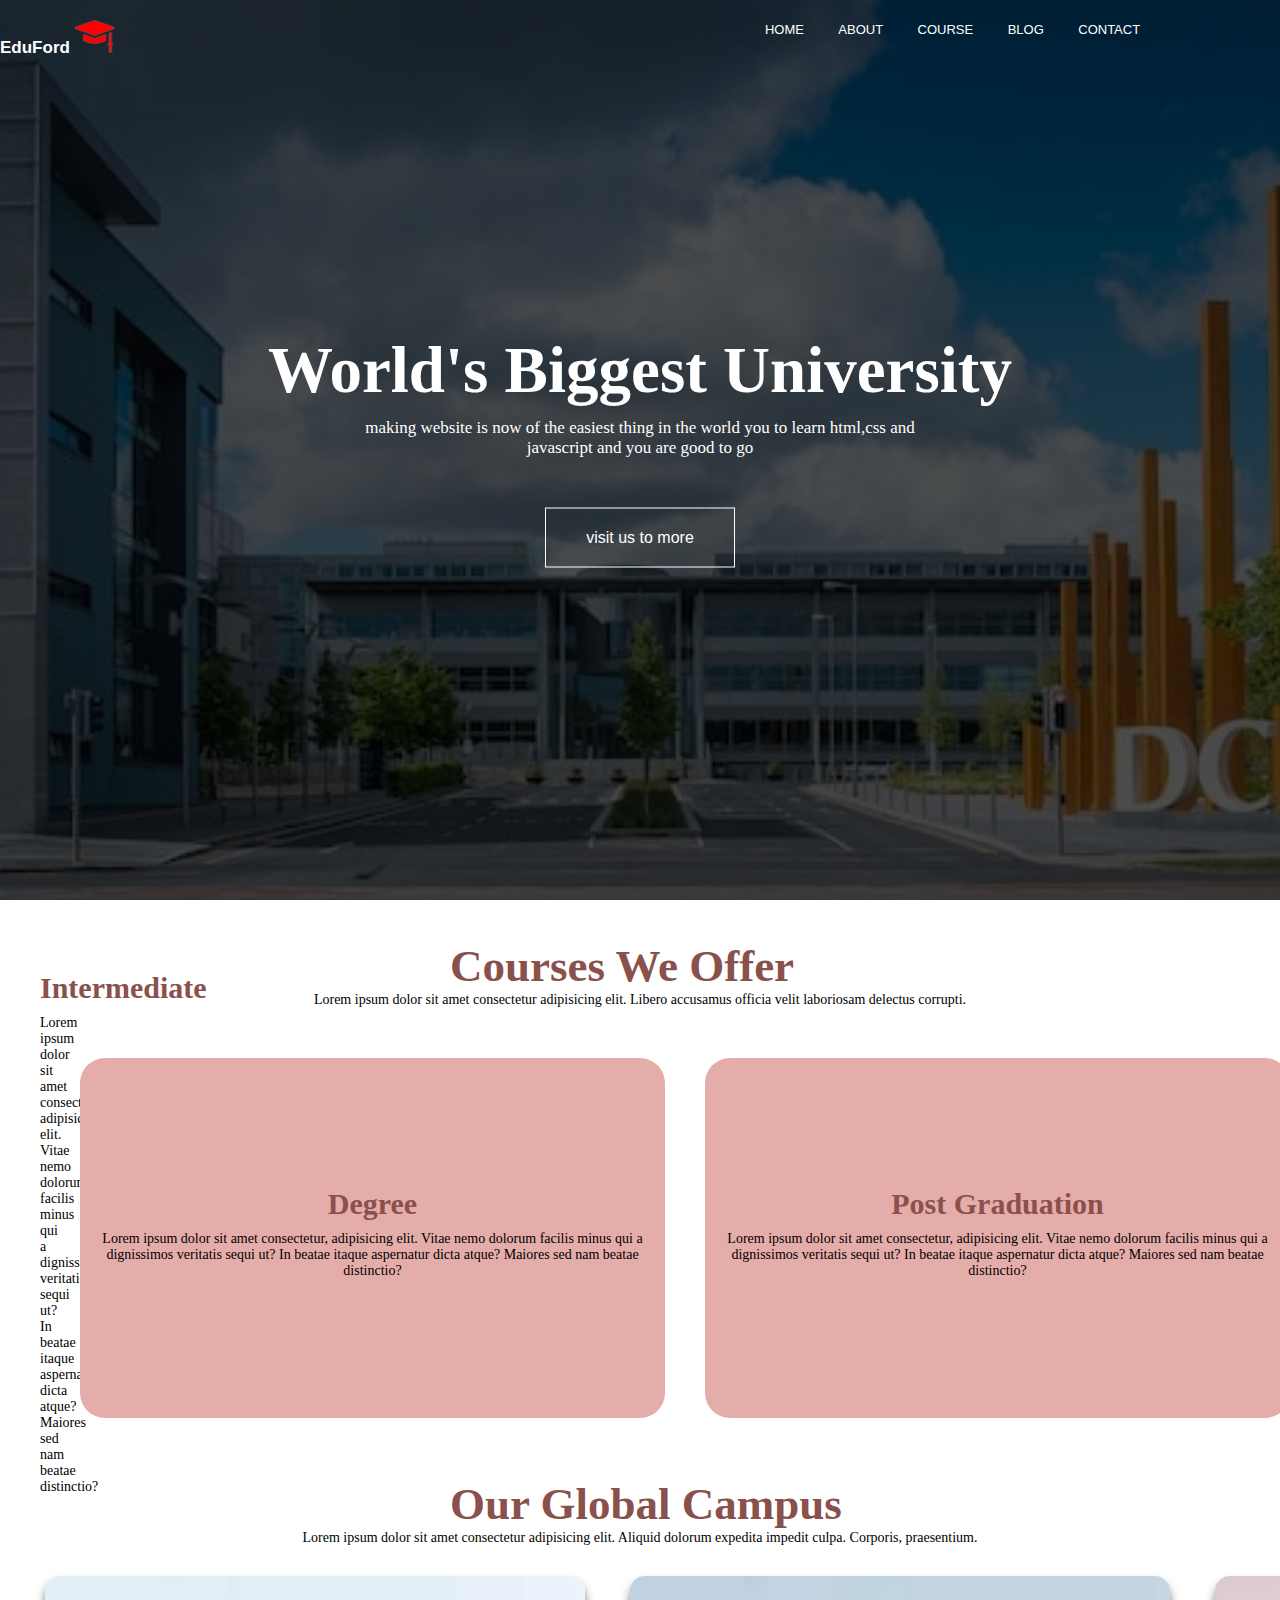
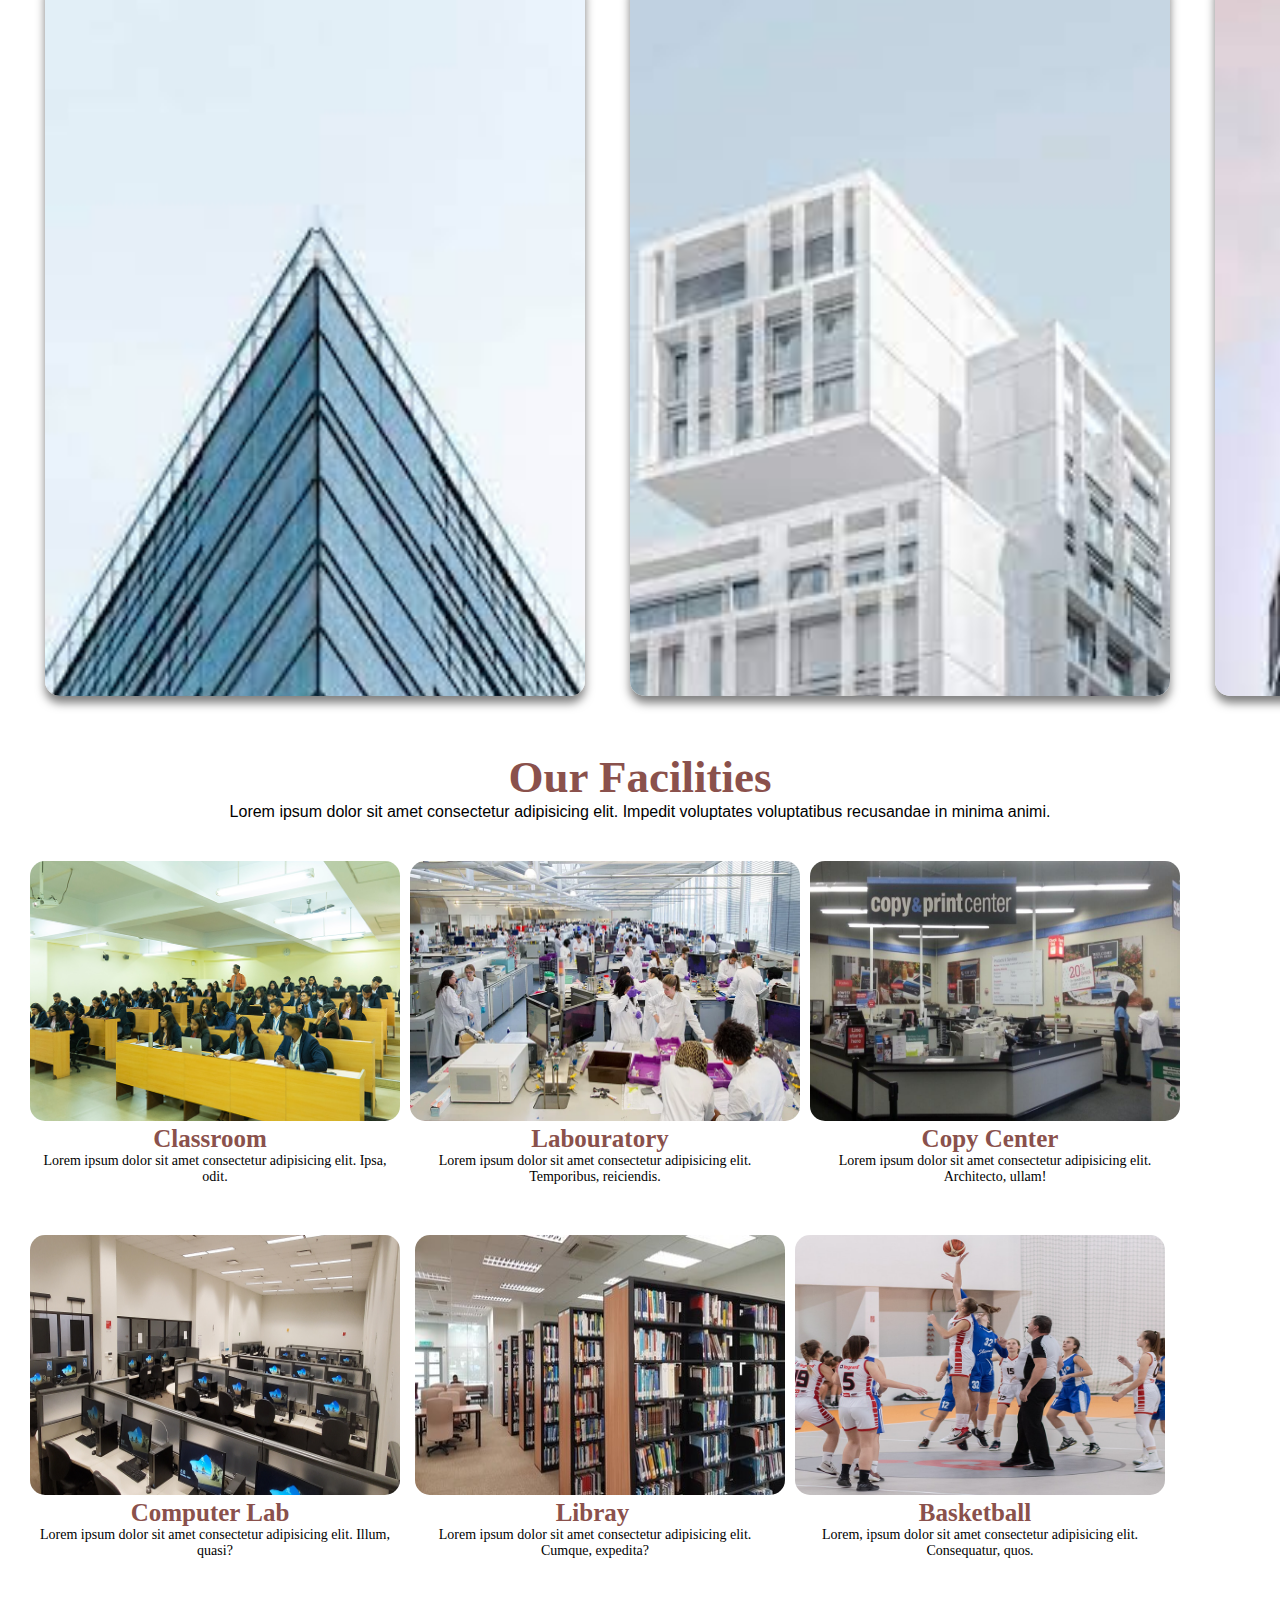
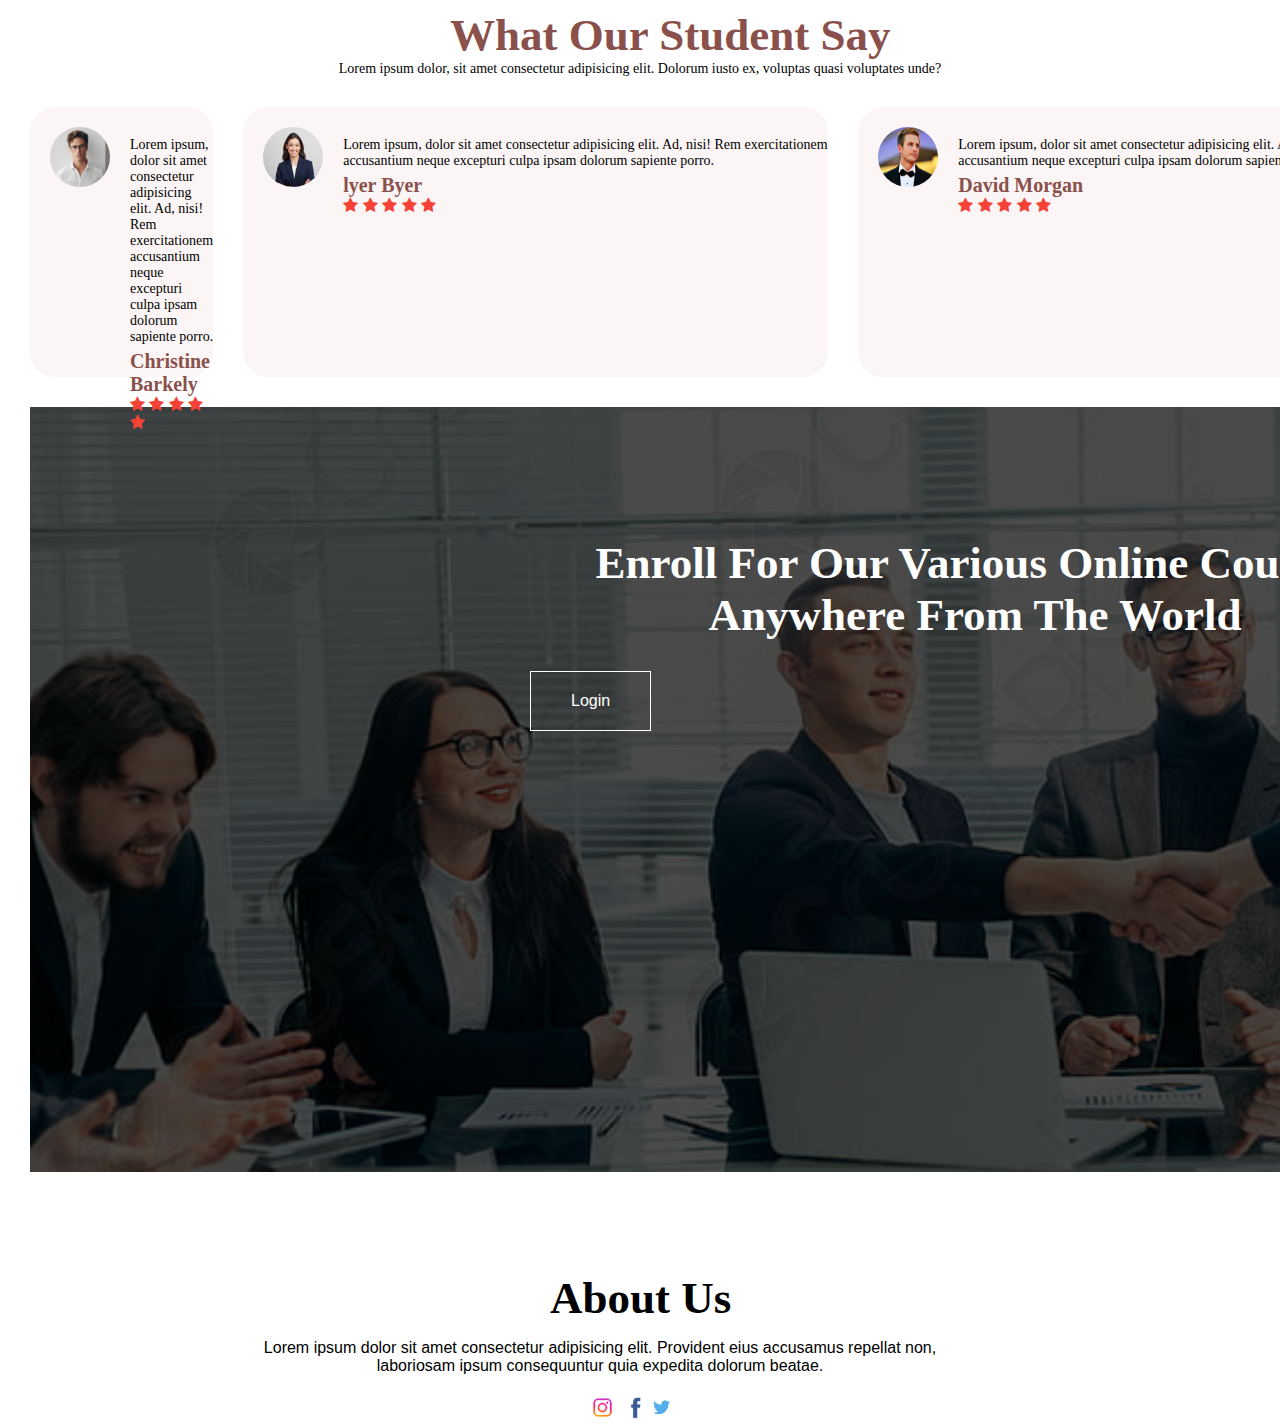
<file: EduFord/index.html>
<!DOCTYPE html>
<html lang="en">
<head>
    <meta charset="UTF-8">
    <meta name="viewport" content="width=device-width, initial-scale=1.0">
    <title>EduFord</title>
    <link rel="stylesheet" href="style.css">
    <link rel="stylesheet" href="https://cdnjs.cloudflare.com/ajax/libs/font-awesome/4.7.0/css/font-awesome.min.css">
</head>
<body>
<!-------------------parent------- ------------>
    <div class="parent-background">
        <div class="parent-heading">
            <div class="edu-logo">
            <h2><span>EduFord</span><img src="eduford-logo.png"></h2>
            </div>
                <div class="heading-list">
                    <i class="fa-solid fa-xmark" onclick="hidemenu()"></i>
                <ul>
                    <li><a href="index.html" class="action">HOME</a></li>
                    <li><a href="about.html">ABOUT</a></li>
                    <li><a href="course.html">COURSE</a></li>
                    <li><a href="blog.html">BLOG</a></li>
                    <li><a href="contact.html">CONTACT</a></li>
                </ul>
                <i class="fa-solid fa-xmark" onclick="showmenu()"></i>

            </div>
        </div>
        <div class="center-text">
            <h1>World's Biggest University</h1>
            <p>making website is now  of the easiest thing in the world 
                you to learn html,css and <br>javascript and you are good to go </p>
            <a href="#">visit us to more</a>
        </div>
    </div>
    <div class="course">
        <h2>Courses We Offer</h2>
        <p>Lorem ipsum dolor sit amet consectetur 
            adipisicing elit. Libero accusamus officia velit laboriosam delectus corrupti.</p>
    </div>
    <div class="course-container">
        <div class="course-card">
            <div class="course-info">
                <h3>Intermediate</h3>
                <p>Lorem ipsum dolor sit amet consectetur, adipisicing elit.
                     Vitae nemo dolorum facilis minus qui a dignissimos veritatis sequi ut?
                      In beatae itaque aspernatur dicta atque? Maiores sed nam beatae distinctio?</p>
            </div>
        </div>
    <div class="course-container">
        <div class="course-card">
            <div class="course-info">
                <h3>Degree</h3>
                <p>Lorem ipsum dolor sit amet consectetur, adipisicing elit.
                     Vitae nemo dolorum facilis minus qui a dignissimos veritatis sequi ut?
                      In beatae itaque aspernatur dicta atque? Maiores sed nam beatae distinctio?</p>
            </div>
        </div>
    <div class="course-container">
        <div class="course-card">
            <div class="course-info">
                <h3>Post Graduation</h3>
                <p>Lorem ipsum dolor sit amet consectetur, adipisicing elit.
                     Vitae nemo dolorum facilis minus qui a dignissimos veritatis sequi ut?
                      In beatae itaque aspernatur dicta atque? Maiores sed nam beatae distinctio?</p>
            </div>
        </div>
    </div>
    </div>
    </div>
    <div class="campus">
        <h2>Our Global Campus</h2>
        <p>Lorem ipsum dolor sit amet consectetur adipisicing elit. Aliquid dolorum expedita impedit culpa.
             Corporis, praesentium.</p>
    </div>
    <div class="camp-container">
        <div class="camp-card">
            <div class="camp-upload1">
                <div class="camp-info">
                    <h2>LONDON</h2>
                </div>
            </div>
        </div>
        <div class="camp-container">
            <div class="camp-card">
                <div class="camp-upload2">
                    <div class="camp-info">
                        <h2>WASHINGTON</h2>
                    </div>
                </div>
            </div>
        <div class="camp-container">
            <div class="camp-card">
                 <div class="camp-upload3">
                    <div class="camp-info">
                        <h2>SAN ANDRESS</h2>
                    </div>
                    </div>
                </div>
            </div>
       </div>
    </div>
       <div class="facility">
        <h2>Our Facilities</h2>
        <p>Lorem ipsum dolor sit amet consectetur adipisicing elit.
             Impedit voluptates voluptatibus recusandae in minima animi.</p>
       </div>
       <div class="facility-upload1">
        <div class="fac-image">
            <img src="fac-classroom.png">
            <div class="fac-info">
            <h2>Classroom</h2>
            <p>Lorem ipsum dolor sit amet consectetur adipisicing elit. Ipsa, odit.</p>
        </div>
    </div>
        <div class="fac-image1">
            <img src="fac-laboratories.png">
            <div class="fac-info">
            <h2>Labouratory</h2>
            <p>Lorem ipsum dolor sit amet consectetur adipisicing elit. Temporibus, reiciendis.</p>
        </div>
    </div>
        <div class="fac-image">
            <img src="fac-copy and print.png">
            <div class="fac-info">
            <h2>Copy Center</h2>
            <p>Lorem ipsum dolor sit amet consectetur adipisicing elit. Architecto, ullam!</p>
        </div>
       </div>
       </div>
       <div class="facility-upload2">
        <div class="fac-image">
            <img src="fac-computer.png">
            <div class="fac-info">
            <h2>Computer Lab</h2>
            <p>Lorem ipsum dolor sit amet consectetur adipisicing elit. Illum, quasi?</p>
        </div>
        </div>
        <div class="fac-image2">
            <img src="fac-libray.jpg">
            <div class="fac-info">
            <h2>Libray</h2>
            <p>Lorem ipsum dolor sit amet consectetur adipisicing elit. Cumque, expedita?</p>
        </div>
        </div>
        <div class="fac-image">
            <img src="fac-basketball.png">
            <div class="fac-info">
            <h2>Basketball</h2>
            <p>Lorem, ipsum dolor sit amet consectetur adipisicing elit. Consequatur, quos.</p>
        </div>
       </div>
       </div>
       <div class="comment">
        <h2>What Our Student Say</h2>
        <p>Lorem ipsum dolor, sit amet consectetur adipisicing elit. Dolorum iusto ex, voluptas quasi voluptates unde?</p>
       </div>
       <div class="comment-col">
        <div class="comment-card">
            <div class="comment-upload">
                <img src="comment-image1.png">
            </div>
                <div class="comment-info">
                    <p>Lorem ipsum, dolor sit amet consectetur
                         adipisicing elit. Ad, nisi! Rem 
                         exercitationem accusantium neque excepturi culpa ipsam dolorum sapiente porro.</p>
                    <h3>Christine Barkely</h3>
                    <span class="fa fa-star checked"></span>
                    <span class="fa fa-star checked"></span>
                    <span class="fa fa-star checked"></span>
                    <span class="fa fa-star"></span>
                    <span class="fa fa-star"></span>
            </div>
        </div>
        <div class="comment-col">
            <div class="comment-card">
                <div class="comment-upload">
                    <img src="comment-image2.png">
                </div>
                    <div class="comment-info">
                        <p>Lorem ipsum, dolor sit amet consectetur
                             adipisicing elit. Ad, nisi! Rem 
                             exercitationem accusantium neque excepturi culpa ipsam dolorum sapiente porro.</p>
                        <h3>lyer Byer</h3>
                        <span class="fa fa-star checked"></span>
                        <span class="fa fa-star checked"></span>
                        <span class="fa fa-star checked"></span>
                        <span class="fa fa-star"></span>
                        <span class="fa fa-star"></span>
                </div>
            </div>
            <div class="comment-col">
                <div class="comment-card">
                    <div class="comment-upload">
                        <img src="comment-image3.jpg">
                    </div>
                        <div class="comment-info">
                            <p>Lorem ipsum, dolor sit amet consectetur
                                 adipisicing elit. Ad, nisi! Rem 
                                 exercitationem accusantium neque excepturi culpa ipsam dolorum sapiente porro.</p>
                            <h3>David Morgan</h3>
                            <span class="fa fa-star checked"></span>
                            <span class="fa fa-star checked"></span>
                            <span class="fa fa-star checked"></span>
                            <span class="fa fa-star"></span>
                            <span class="fa fa-star"></span>
                    </div>
                </div>
       </div>
        </div>
       </div>
       <div class="col-background">
        <h1>Enroll For Our Various Online Courses <br> Anywhere From The World</h1>
        <a href="login.html">Login</a>
       </div>
       <div class="about">
        <h2>About Us</h2>
        <p>Lorem ipsum dolor sit amet consectetur adipisicing elit. Provident eius accusamus repellat non,
             laboriosam ipsum consequuntur quia expedita dolorum beatae.</p>
        <div class="about-icon">
            <img src="istagram-logo.png">
            <img src="facebook-logo.png">
            <img src="twitter-logo.png">
        </div>
       </div>

       

</body>
</html>
</file>
<file: EduFord/style.css>
*{
    margin: 0;
    padding: 0;
    box-sizing: border-box;
    font-family: 'popins',sans-serif;
}
.parent-background{
    background-image: url(eduford-uni-background.png);
    box-shadow: inset 0 0 0 100vmax rgba(0,0,0,0.7); 
    left: 0;
    top: 0;
    width: 100%;
    height: 100vh;
    background-repeat: no-repeat;
    z-index: 20;
    background-position: 50%;
    background-size: cover;
}
.parent-heading{
     display: flex;
     padding-top: 20px;
}
.edu-logo img{
    width: 40px;
    margin-left: 5px;
}
.edu-logo h2{
    font-size: 17px;
    color: #fff;
    margin-bottom: 10px;
}
.heading-list {
    margin-left: 650px;
}
.heading-list ul li{
    display: inline-block;
    list-style: none;
    padding-right: 30px;
    cursor: pointer;
}
.heading-list ul li a{
    text-decoration: none;
    color: #fff;
    font-size: 13px;
}
.heading-list ul li::after{
    content: '';
    width: 0%;
    height: 2px;
    background: #f44336;
    display: block;
    margin: auto;
    transition: 0.5s;
}
.heading-list ul li:hover::after{
    width: 100%;
}

.center-text{
    width: 90%;
    position: absolute;
    top: 50%;
    left: 50%;
    text-align: center;
    transform: translate(-50%, -50%);
}
.center-text h1{
    color: #fff;
    font-family: Cambria, Cochin, Georgia, Times, 'Times New Roman', serif;
    font-size: 65px;
    padding-bottom: 10px;
}
.center-text p{
    font-size: 17px;
    font-family: Cambria, Cochin, Georgia, Times, 'Times New Roman', serif;
    text-align: center;
    color: #fff;
    padding-bottom: 50px;
}
.center-text a{
    padding: 20px 40px;
    background-color: transparent;
    border: 1px solid #fff;
    display: inline-block;
    cursor: pointer;
    position: relative;
    text-decoration: none;
    color: #fff;
    transition: 1s;
}
.center-text a:hover{
    background: #f44336;
    border: 1px solid #f44336;

}
.course{
    padding-top: 40px;
}
.course h2{
    font-family: Cambria, Cochin, Georgia, Times, 'Times New Roman', serif;
    font-size: 45px;
    padding-left: 450px;
    color: #8a514c;
    cursor: pointer;
}
.course p{
    font-size: 14px;
    text-align: center;
    color: #000;
    font-family: Cambria, Cochin, Georgia, Times, 'Times New Roman', serif;
    padding-bottom: 50px;
}
.course-container{
    display: flex;
    height: 100%;
    margin-left: 35px;
}
.course-card{
    width: 65vh;
    height: 40svh;
    background-color: #e5ada9;
    margin-left: 5px;
    border-radius: 25px;
    cursor: pointer;
    transform: translateY(0px);
    transition: 1s;

}
.course-card:hover{
    box-shadow: inset 0 0 0 100vmax rgba(0,0,0,0.2);
    transform: translateY(-20px);
}
.course-info{
    width: 95%;
    position: absolute;
    top: 50%;
    left: 50%;
    text-align: center;
    transform: translate(-50%, -50%);
}
.course-info h3{
    font-family: Cambria, Cochin, Georgia, Times, 'Times New Roman', serif;
    font-size: 30px;
    color: #8a514c;
    padding-bottom: 10px;
}
.course-info p{
    color: #000;
    font-family: Cambria, Cochin, Georgia, Times, 'Times New Roman', serif;
    font-size: 14px;
    padding-bottom: 10px;


}
.campus{
    margin-top: 60px;
    margin-bottom: 30px;
}
.campus h2{
    font-family: Cambria, Cochin, Georgia, Times, 'Times New Roman', serif;
    font-size: 45px;
    margin-left: 450px;
    cursor: pointer;
    color: #8a514c;
}
.campus p{
    text-align: center;
    font-family: Cambria, Cochin, Georgia, Times, 'Times New Roman', serif;
    font-size: 14px;
}
.camp-container{
    display: flex;
    height: 100%;
    margin-left: 35px;
}
.camp-card:before{
    content: "";
    position: absolute;
    top: 0;
    left: 0;
    display: block;
    border-radius: 15px;
    width: 0;
    height: 100%;
    background: linear-gradient(rgba(247, 255, 132, 0.5), rgb(215, 156, 156,0.5));
    z-index: 2;
    transform: translateX(-10px);
    transition: 0.5s;
}
.camp-card:hover:before{
    transform: translateX(0px);
    width: 100%;
}
.camp-card{
    width: 60vh;
    height: 80vh;
    position: relative;
    border-radius: 10px;
    margin-bottom: 5px;
    border-radius: 15px;
    margin-left: 10px;
    display: flex;
    box-shadow: 0px 7px 10px rgba(0,0,0,0.5);
    transition: 0.5s ease-in-out; 
}
.camp-upload1{
    background-image: url(camp-2.png);
    background-repeat: no-repeat;
    background-size: cover;
    border-radius: 15px;
    height: 80vh;
    width: 60vh;

}
.camp-upload2{
    background-image: url(camp-1.png);
    background-repeat: no-repeat;
    background-size: cover;
    border-radius: 15px;
    height: 80vh;
    width: 60vh;

}
.camp-upload3{
    background-image: url(camp-3.png);
    background-repeat: no-repeat;
    background-size: cover;
    border-radius: 15px;
    height: 80vh;
    width: 60vh;

}
.camp-info{
    z-index: 2;
    position: relative;
    margin-top: 200px;
    transform: translateX(10px);
    transition: 0.5s all;
    opacity: 0;
}
.camp-info h2{
    font-family:'Gill Sans', 'Gill Sans MT', Calibri, 'Trebuchet MS', sans-serif;
    font-size: 25px;
    text-align: center;
    color: #ec6a5e;
}
.camp-card:hover .camp-info{
    opacity: 1;
    transform: translateX(0px);
}
.facility{
    text-align: center;
    margin-top: 50px;
    margin-bottom: 30px;
}
.facility h2{
    font-family: Cambria, Cochin, Georgia, Times, 'Times New Roman', serif;
    font-size: 45px;
    color: #8a514c;

}
.facility-upload1{
    display: flex;
    padding-bottom: 40px;
    margin-left: 20px;
}
.facility-upload2{
    display: flex;
    margin-left: 20px;
 
}
.fac-info h2{
    text-align: center;
    color: #8a514c;
    font-family: Cambria, Cochin, Georgia, Times, 'Times New Roman', serif;
    font-size: 25px;
}
.fac-info p{
    text-align: center;
    font-family: Cambria, Cochin, Georgia, Times, 'Times New Roman', serif;
    font-size: 14px;
    margin-left: 20px;
    width: 350px;
}
.fac-image img{
    width: 370px;
    height: 260px;
    margin-left: 10px;
    margin-bottom: 10px;
    border-radius: 15px;
    transition: 1s;
    transform: translateY(10px);
}
.fac-image img:hover{
    transform: translateY(0px);
}
.fac-image1 img{
    width: 390px;
    height: 260px;
    border-radius: 15px;
    margin-left: 10px;
    transition: 1s;
    margin-bottom: 10px;
    transform: translateY(10px);
}
.fac-image1 img:hover{
    transform: translateY(0px);
}
.fac-image2 img{
    width: 370px;
    height: 260px;
    border-radius: 15px;
    margin-left: 15px;
    margin-bottom: 10px;
    transition: 1s;
    transform: translateY(10px);
}
.fac-image2 img:hover{
    transform: translateY(0px);
}
.comment{
    margin-bottom: 30px;
}
.comment h2{
    margin-top: 50px;
    margin-left: 450px;
    color: #8a514c;
    font-family: Cambria, Cochin, Georgia, Times, 'Times New Roman', serif;
    font-size: 45px;
}
.comment p{
    text-align: center;font-family: Cambria, Cochin, Georgia, Times, 'Times New Roman', serif;
    font-size: 14px;
}
.comment-info span{
    color: #f44336;
    
}
.comment-col{
    display: flex;
    height: 100%;
    margin-left: 25px;
}
.comment-card{
    width: 65vh;
    height: 30vh;
    padding-top: 20px;
    display: flex;
    background-color:  rgb(215, 156, 156,0.1);
    margin-left: 5px;
    border-radius: 25px;
    cursor: pointer;
    transform: translateY(0px);
    transition: 1s;

}
.comment-card:hover{
    transform: translateY(20px);
}
.comment-upload img{
    margin-left: 20px;
    width: 60px;
    height: 60px;
    border-radius: 50%;
}
.comment-info{
    padding-left: 20px;
    padding-top: 10px;
}
.comment-info h3{
    font-family: Cambria, Cochin, Georgia, Times, 'Times New Roman', serif;
    font-size: 20px;
    color: #8a514c;
}
.comment-info p{
    color: #000;
    font-family: Cambria, Cochin, Georgia, Times, 'Times New Roman', serif;
    font-size: 14px;
    padding-bottom: 5px;
}
.col-background{
    background-image: url(col-background.png);
    box-shadow: inset 0 0 0 100vmax rgba(0,0,0,0.7); 
    left: 0;
    top: 0;
    width: 210vh;
    height: 85vh;
    background-repeat: no-repeat;
    z-index: 20;
    background-position: 50%;
    margin-left: 30px;
    margin-top: 30px;
    background-size: cover;
}
.col-background h1{
    color: #fff;
    padding-top: 130px;
    font-family: Cambria, Cochin, Georgia, Times, 'Times New Roman', serif;
    font-size: 45px;
    text-align: center;
}
.col-background a{
        padding: 20px 40px;
        background-color: transparent;
        border: 1px solid #fff;
        display: inline-block;
        margin-top: 30px;
        margin-left: 500px;
        cursor: pointer;
        text-decoration: none;
        color: #fff;
        transition: 1s;
    }
    .col-background a:hover{
        background: #f44336;
        border: 1px solid #f44336;
    }
    .about h2{
        margin-left: 550px;
        font-family: Cambria, Cochin, Georgia, Times, 'Times New Roman', serif;
        font-size: 45px;
        margin-top: 100px;
        margin-bottom: 15px;
        color: #000;
    }
    .about p{
        width: 700px;
        text-align: center;
        margin-left: 250px;
        margin-bottom: 20px;
    }
    .about-icon{
        margin-left: 590px;
    }
    .about-icon img{
        width: 25px;
        transform: translateY(0px);
        transition: 1s;
    }
    .about-icon img:hover{
        transform: translateY(-10px);
    }
    .parent-heading1{
        padding-top: 20px;
        margin-left: 30px;
        display: flex;
    }
    .background-col{
    background-image: url(col-background.png);
    box-shadow: inset 0 0 0 100vmax rgba(0,0,0,0.7); 
    left: 0;
    top: 0;
    width: 210vh;
    height: 85vh;
    background-repeat: no-repeat;
    z-index: 20;
    background-position: 50%;
    margin-left: 30px;
    margin-top: 30px;
    background-size: cover;
    }
    .heading-list1 {
        margin-left: 450px;
    }
    .heading-list1 ul li{
        display: inline-block;
        padding-left: 30px;
    }
  .heading-list1 ul li a{
    cursor: pointer;
    text-decoration: none;
    color: #fff;
    font-size: 13px;
  }
  .heading-list1 ul li::after{
    content: '';
    width: 0%;
    height: 2px;
    background: #f44336;
    display: block;
    margin: auto;
    transition: 0.5s;
}
.heading-list1 ul li:hover::after{
    width: 100%;
}

  .login-container{
    margin-left: 130px;
    align-items: center;
    width: 100%;
    height: 100%;
}
.login-card{
    width: 350px;
    height: 420px;
    background: #fff;
    position: relative;
    border-radius: 15px;
    margin-left: 10px;
    box-shadow: 0px 7px 10px rgba(0,0,0,0.5);
    transition: 0.5s ease-in-out; 
}
.login-card:hover{
    transform: translateY(-10px);
}
.login-form{
    padding-left: 130px;
    padding-top: 20px;
}
.login-form h3{
    color: #f09189;
    font-family: Cambria, Cochin, Georgia, Times, 'Times New Roman', serif;
    font-size: 25px;
}
.enter{
    padding-left: 50px;
    padding-top: 20px;
}
.enter p{
    padding-bottom: 10px;
    font-size: 17px;
    font-family: 'Gill Sans', 'Gill Sans MT', Calibri, 'Trebuchet MS', sans-serif;
    color: #603935;
}
.enter input{
    width: 250px;
    border: 2px solid #f09189;
    border-radius: 5px;
    outline: none;
    background: none;
    color: #f09189;
    padding: 10px 25px;
    margin-bottom: 10px;

}
.checkbox label{
    padding-top: 10px;
    padding-left: 50px;
    color: #603935;
}
.login-enter a{
padding: 7px 20px;
background-color: transparent;
border: 2px solid   #f09189;
display: inline-block;
margin-left: 120px;
cursor: pointer;
margin-top: 10px;
text-decoration: none;
margin-bottom: 20px;
color: #f09189;
transition: 1s;
}
.login-enter a:hover{
    color: #fff;
    background: #f09189;
    border: 1px solid #f09189;
}
.social-logo-upload{
    display: flex;
    margin-left: 130px;
    margin-bottom: 10px;

}
.social-logo-upload img{
    width: 25px;

}
.new-user{
    margin-left: 70px;
    display: flex;
}
.new-user a4{
    color: #f09189;
    cursor: pointer;
}
.new-user a4:hover{
    opacity: 0.4;
}
.graduate-background{
    background-image: url(graduate-pic.png);
    box-shadow: inset 0 0 0 100vmax rgba(0,0,0,0.6); 
    left: 0;
    top: 0;
    width: 210vh;
    height: 85vh;
    background-repeat: no-repeat;
    z-index: 20;
    background-position: 50%;
    margin-left: 15px;
    margin-top: 30px;
    background-size: cover;
}
.rel-about{
    padding-left: 500px;
    padding-top: 250px;
}
.rel-about h2{
    font-family: Cambria, Cochin, Georgia, Times, 'Times New Roman', serif;
    font-size: 45px;
    color: #fff;
}
.above-background{
    display: flex;
    margin-top: 100px;
}
.above-text{
    margin-left: 50px;
}
.above-text h3{
    font-family: Cambria, Cochin, Georgia, Times, 'Times New Roman', serif;
    font-size: 45px;
}
.above-text p{
    width: 550px;
    font-family: Cambria, Cochin, Georgia, Times, 'Times New Roman', serif;
    font-size: 15px;
    color: #603935;
}
.above-upload img{
    width: 530px;
    height: 300px;
}
.above-upload{
    margin-left: 50px;

}
.above-link a{
    padding: 15px 35px;
    background-color: transparent;
    border: 1px solid #f44336;
    display: inline-block;
    margin-top: 30px;
    margin-left: 200px;
    cursor: pointer;
    text-decoration: none;
    color: #f44336;
    transition: 1s;
}
.above-link a:hover{
    background: #f44336;
    border: 1px solid #f44336;
    color: #fff;
}
.above-link a img{
    width: 20px;
    transition: 1s;
}
.new-link a{
    color: #603935;
    font-family: Cambria, Cochin, Georgia, Times, 'Times New Roman', serif;
    font-size: 18px;
    text-decoration: none;
}
.new-link a:hover{
    color: #f44336;
}
    .new-link::after{
        content: '';
        width: 0%;
        height: 2px;
        background: #f44336;
        display: block;
        margin: auto;
        transition: 0.5s;
    }
    .new-link a:hover::after{
        width: 12%;
        color:  #f44336;
        
    }
.course-container1{
    display: flex;
    margin-top: 100px;
    height: 100%;
}
.course-card1{
    width: 65vh;
    height: 40svh;
    background-color: #e5ada9;
    margin-left: 30px;
    border-radius: 25px;
    cursor: pointer;
    transform: translateY(0px);
    transition: 1s;

}
.course-card1:hover{
    box-shadow: inset 0 0 0 100vmax rgba(0,0,0,0.2);
    transform: translateY(-20px);
}
.second-heading{
    margin-top: 50px;
    margin-bottom: 50px;
}
.second-heading h2{
    font-family: Cambria, Cochin, Georgia, Times, 'Times New Roman', serif;
    font-size: 45px;
    text-align: center;
    margin-bottom: 10px;
    color: #603935;
}
.second-heading p{
    font-family: Cambria, Cochin, Georgia, Times, 'Times New Roman', serif;
    font-size: 15px;
    color: #000;
    text-align: center;
}

.display-list ul li a1{
    display: block;
    color: #fff;
    margin-left: 30px;
    margin-bottom: 10px;
    border-radius: 45px;
    padding: 17px 22px;
    text-decoration: none;
    transition: 1s;
    transform: translateY(10px);
    font-size: 25px;
}
.display-list ul li a{
    display: flex;
    color: #fff;
    margin-bottom: 10px;
    padding: 15px 20px;
    text-decoration: none;
    border-radius: 25px;
    margin-left: 70px;
    font-size: 15px;
    transition: 1s;
    transform: translateY(-10px);
}
.display-list ul{
    list-style: none;
    background: #22438c;
    margin-left: 30px;
    
}
.display-list ul li{
    position: relative;
    display: inline-block;
}
.display-list ul li.drop-down ul{
    display: block;
}
.display-list ul li.drop-down ul li{
    width: 100%;
    padding-left: 10px;
    background: #22438c;
    position: absolute;
    z-index: 999;
    display: none;
}
.display-list ul li a1:hover{
    background: #112c66;
    transform: translateY(0px);
}
.display-list ul li a:hover{
    background:  #4468b5;
    transform: translateY(0px);
}
.display-list ul li:hover.drop-down ul{
    display: block;
}
.signin-form{
    margin-left: 100px;
    padding-top: 20px;
    padding-bottom: 20px;
}
.signin-form h3{
    font-family: Cambria, Cochin, Georgia, Times, 'Times New Roman', serif;
    font-size: 35px;
    color: #f09189;;
}
.signin-enter{
    padding-left: 50px;
}
.signin-enter p{
    font-family: 'Gill Sans', 'Gill Sans MT', Calibri, 'Trebuchet MS', sans-serif;
    font-size: 17px;
    color: #000;
}
.signin-enter input{
    width: 250px;
    border: 2px solid #f09189;
    border-radius: 5px;
    outline: none;
    background: none;
    color: #000;
    padding: 7px 15px;
    margin-bottom: 10px;

}
.signin-click a{
    padding: 7px 20px;
    background-color: transparent;
    border: 2px solid   #f09189;
    display: inline-block;
    margin-left: 120px;
    cursor: pointer;
    margin-top: 10px;
    text-decoration: none;
    margin-bottom: 20px;
    color: #f09189;
    transition: 1s;
    }
    .signin-click a:hover{
        color: #fff;
        background: #f09189;
        border: 1px solid #f09189;
    }
.signin-container{
    margin-left: 150px;
    align-items: center;
    width: 100%;
    height: 100%;
}
.signin-card{
    width: 350px;
    height: 420px;
    background: #fff;
    position: relative;
    border-radius: 15px;
    margin-left: 10px;
    box-shadow: 0px 7px 10px rgba(0,0,0,0.5);
    transition: 0.5s ease-in-out; 
}
.signin-card:hover{
    transform: translateY(-10px);
}
.certificate{
    display: flex;
    margin-left: 50px;
}
.certificate-rel img{
    width: 600px;
    height: 550px;
    margin-top: 70px;
}
.certificate-repot{
    margin-left: 100px;
    margin-top: 50px;
}
.certificate-repot button{
    padding: 12px 150px;
    margin-bottom: 50px;
    margin-top: 20px;
    font-size: 17px;
    color: #fff;
    padding-bottom: 10px;
    background: rgb(247, 75, 12);
    border: none;
}
.certificate-repot p{
    font-size: 17px;
    padding-bottom: 20px;
    font-family: Cambria, Cochin, Georgia, Times, 'Times New Roman', serif;
    color: #000;
}
.certificate-repot p span1{
    margin-left: 267px;
    font-size: 17px;
}
.certificate-repot p span2{
    margin-left: 311px;
    font-size: 17px;

}
.certificate-repot p span3{
    margin-left: 272px;
    font-size: 17px;
}
.certificate-repot p span4{
    margin-left: 405px;
    font-size: 17px;   
}
.certificate-repot p span5{
    margin-left: 335px;
    font-size: 17px;  
}
.certificate-repot p span6{
    margin-left: 330px;
    font-size: 17px;
}
.certificate-repot p span7{
    margin-left: 322px;
    font-size: 17px;
    
}
.certification{
    margin-top: 40px;
}
.certification h3{
    margin-bottom: 20px;
    font-family: Cambria, Cochin, Georgia, Times, 'Times New Roman', serif;
    font-size: 28px;
    color: #000;
}
.certification p{
    font-family: Cambria, Cochin, Georgia, Times, 'Times New Roman', serif;
    font-size: 15px;
    width: 600px;
    color: #603935;

}
.test-scale{
    border: 1px solid grey;
    background: transparent;
    height: 30rem;
    position: relative;
}
.test{
    padding-top: 20px;
    padding-bottom: 20px;
}
.test h3{
    font-family: Cambria, Cochin, Georgia, Times, 'Times New Roman', serif;
    font-size: 35px;
    color: grey;
    margin-left: 150px;
}
.test-enter {
    display: inline;
    margin-bottom: 10px;
}
.test-enter input{
    padding: 15px 160px;
    border: 1px solid gray;
    margin-bottom: 10px;
    margin-left: 50px;
    background: #dfdcdc;
}
.test-enter p{
    margin-right: 100px;
}
.test-enter textarea{
    padding: 65px 130px;
    margin-left: 50px;
    margin-top: 20px;
    background: #dfdcdc;
    border:  1px solid gray;
}
.map{
    margin-top: 180px;
}
.map img{
    left: 0;
    top: 0;
    width: 210vh;
    height: 85vh;
    background-repeat: no-repeat;
    z-index: 20;
    background-position: 50%;
    background-size: cover;
}
.about1 h2{
    margin-left: 550px;
    font-family: Cambria, Cochin, Georgia, Times, 'Times New Roman', serif;
    font-size: 45px;
    margin-bottom: 15px;
    color: #000;
}
.about1 p{
    width: 700px;
    text-align: center;
    margin-left: 250px;
    margin-bottom: 20px;
}
.about1-icon{
    margin-left: 590px;
}
.about1-icon img{
    width: 25px;
    transform: translateY(0px);
    transition: 1s;
}
.about1-icon img:hover{
    transform: translateY(-10px);
}
</file>
